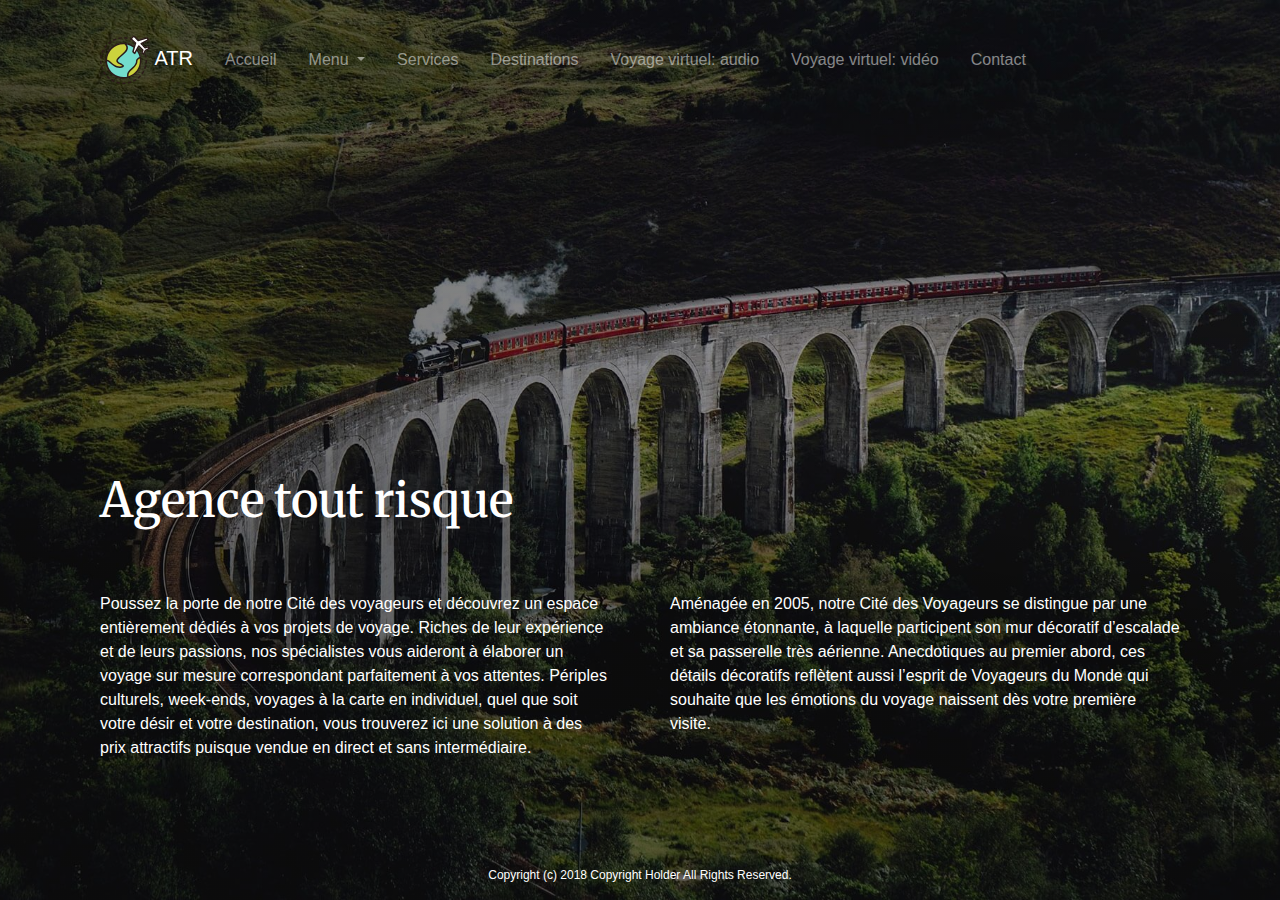
<file: html/index.html>
<!DOCTYPE html>
<html lang="fr" dir="ltr">
  <head>
    <!-- Global site tag (gtag.js) - Google Analytics -->
<script async src="https://www.googletagmanager.com/gtag/js?id=UA-156118756-1"></script>
<script>
  window.dataLayer = window.dataLayer || [];
  function gtag(){dataLayer.push(arguments);}
  gtag('js', new Date());

  gtag('config', 'UA-156118756-1');
</script>

    <meta charset="utf-8" />
    <meta
      name="viewport"
      content="width=device-width, initial-scale=1, shrink-to-fit=no"
    />
    <link rel="stylesheet" href="../bootstrap/bootstrap.min.css" />
    <link
      rel="stylesheet"
      href="https://cdnjs.cloudflare.com/ajax/libs/font-awesome/4.7.0/css/font-awesome.min.css"
    />
    <link
      href="https://fonts.googleapis.com/css?family=Merriweather:900&display=swap"
      rel="stylesheet"
    />
    <link rel="stylesheet" href="../css/style.css" />
    <title>Agence de voyage</title>
    <meta
      name="description"
      content="Cours LP, IUT2 Grenoble, agence de voyage"
    />
    <meta name="author" content="Astrid Bossy" />
    <meta name="keywords" content="agence, insolite, periples, culturels, escapade, aventure, globe-trotters, voyageur, excursion, offre, réservation, Etats-Unis, Iceland, insolites" />
    <meta name="robots" content="noindex, nofollow" />
  </head>
  <body class="homepage">
    <div class="wrapper">
      <header>
        <h1>Agence tout risque</h1>
      </header>

      <div id="menu"></div>

      <main></main>

      <footer id="mainFooter"></footer>
    </div>

    <!--  -->
    <script src="https://ajax.googleapis.com/ajax/libs/jquery/3.4.1/jquery.min.js"></script>
    <script type="text/javascript" src="../bootstrap/bootstrap.min.js"></script>
    <script type="text/javascript" src="../js/index.js"></script>
  </body>
</html>
</file>
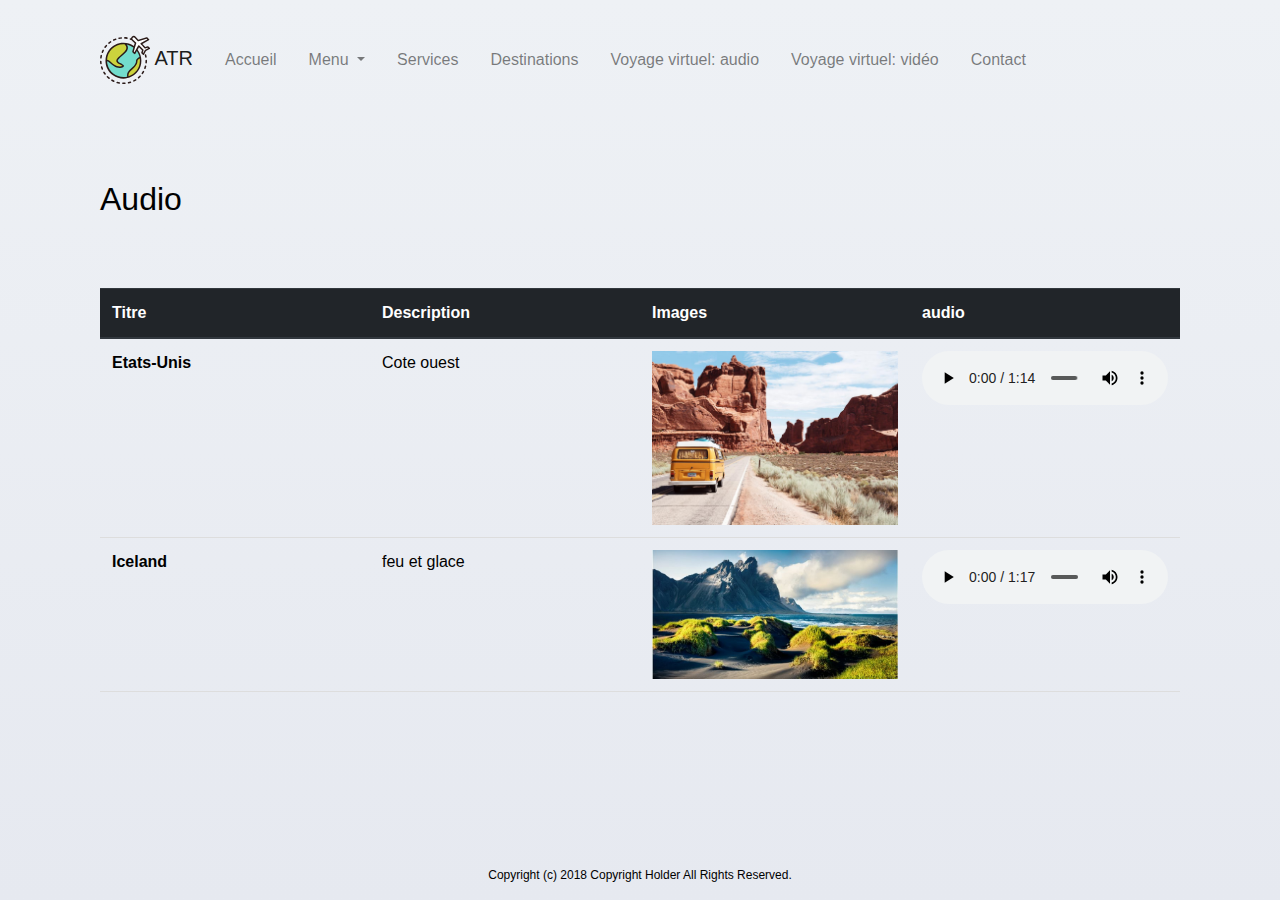
<file: html/audio.html>
<!DOCTYPE html>
<html lang="fr" dir="ltr">
  <head>
    <!-- Global site tag (gtag.js) - Google Analytics -->
    <script async src="https://www.googletagmanager.com/gtag/js?id=UA-156118756-1"></script>
    <script>
      window.dataLayer = window.dataLayer || [];
      function gtag(){dataLayer.push(arguments);}
      gtag('js', new Date());

      gtag('config', 'UA-156118756-1');
    </script>
    <meta charset="utf-8" />
    <meta
      name="viewport"
      content="width=device-width, initial-scale=1, shrink-to-fit=no"
    />

    <link rel="stylesheet" href="../bootstrap/bootstrap.min.css" />
    <link
      rel="stylesheet"
      href="https://cdnjs.cloudflare.com/ajax/libs/font-awesome/4.7.0/css/font-awesome.min.css"
    />
    <link
      href="https://fonts.googleapis.com/css?family=Merriweather:900&display=swap"
      rel="stylesheet"
    />
    <link rel="stylesheet" href="../css/style.css" />
    <title>Voyage audio</title>
  </head>
  <body class="audio">
    <div class="wrapper">
      <header>
        <h1>Agence tout risque</h1>
      </header>

      <div id="menu"></div>

      <main>
        <header class="main">
          <h2>Audio</h2>
        </header>
        <div class="audio">
          <table class="table" summary="audio">
            <thead class="thead-dark">
              <tr>
                <th>Titre</th>
                <th>Description</th>
                <th>Images</th>
                <th>audio</th>
              </tr>
            </thead>
            <tbody>
              <tr>
                <th>Etats-Unis</th>
                <td>Cote ouest</td>
                <td>
                  <img
                    width="330px"
                    height="230px"
                    alt="usa"
                    title="usa"
                    src="../img/usa.jpg"
                  />
                </td>
                <td>
                  <audio controls="controls">
                    <source src="../audio/usa.mp3" type="audio/mp3" />
                  </audio>
                </td>
              </tr>
              <tr>
                <th>Iceland</th>
                <td>feu et glace</td>
                <td>
                  <img
                    width="330px"
                    height="230px"
                    alt="iceland"
                    title="iceland"
                    src="../img/islande.jpg"
                  />
                </td>
                <td>
                  <audio controls="controls">
                    <source src="../audio/iceland.mp3" type="audio/mp3" />
                  </audio>
                </td>
              </tr>
            </tbody>
          </table>
        </div>
      </main>

      <footer id="mainFooter"></footer>
    </div>

    <script src="https://ajax.googleapis.com/ajax/libs/jquery/3.4.1/jquery.min.js"></script>
    <script type="text/javascript" src="../bootstrap/bootstrap.min.js"></script>
    <script type="text/javascript" src="../js/index.js"></script>
  </body>
</html>
</file>
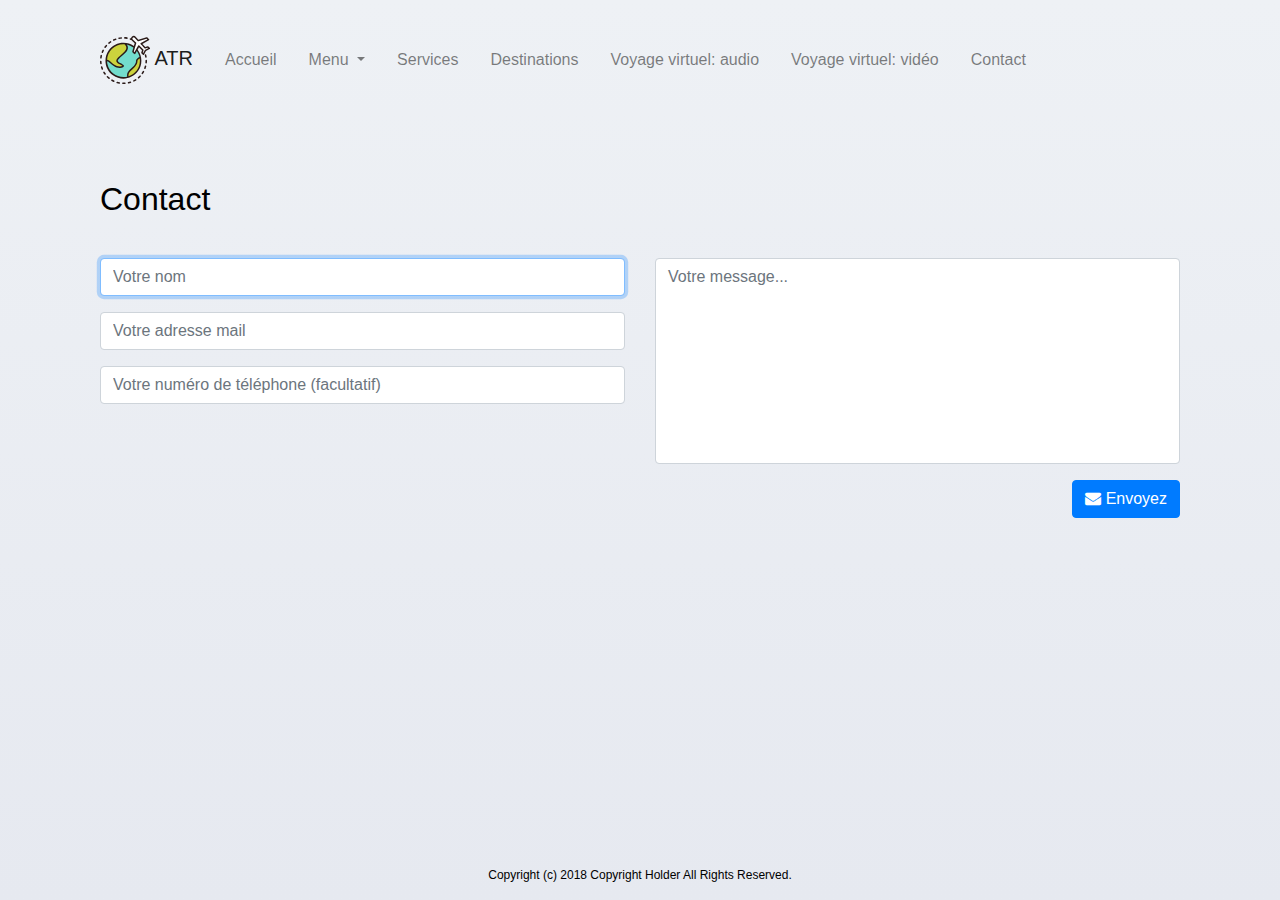
<file: html/contact.html>
<!DOCTYPE html>
<html lang="fr" dir="ltr">
  <head>
    <!-- Global site tag (gtag.js) - Google Analytics -->
    <script async src="https://www.googletagmanager.com/gtag/js?id=UA-156118756-1"></script>
    <script>
      window.dataLayer = window.dataLayer || [];
      function gtag(){dataLayer.push(arguments);}
      gtag('js', new Date());

      gtag('config', 'UA-156118756-1');
    </script>
    <meta charset="utf-8" />
    <meta
      name="viewport"
      content="width=device-width, initial-scale=1, shrink-to-fit=no"
    />
    <link rel="stylesheet" href="../bootstrap/bootstrap.min.css" />
    <link
      rel="stylesheet"
      href="https://cdnjs.cloudflare.com/ajax/libs/font-awesome/4.7.0/css/font-awesome.min.css"
    />
    <link
      href="https://fonts.googleapis.com/css?family=Merriweather:900&display=swap"
      rel="stylesheet"
    />
    <link rel="stylesheet" href="../css/style.css" />
    <title>Contact</title>
  </head>
  <body class="contact">
    <div class="wrapper">
      <header>
        <h1>Agence tout risque</h1>
      </header>

      <div id="menu"></div>

      <main>
        <header class="main">
          <h2>Contact</h2>
        </header>
        <div id="contact"></div>
      </main>

      <footer id="mainFooter"></footer>
    </div>

    <script src="https://ajax.googleapis.com/ajax/libs/jquery/3.4.1/jquery.min.js"></script>
    <script type="text/javascript" src="../bootstrap/bootstrap.min.js"></script>
    <script type="text/javascript" src="../js/index.js"></script>
  </body>
</html>
</file>
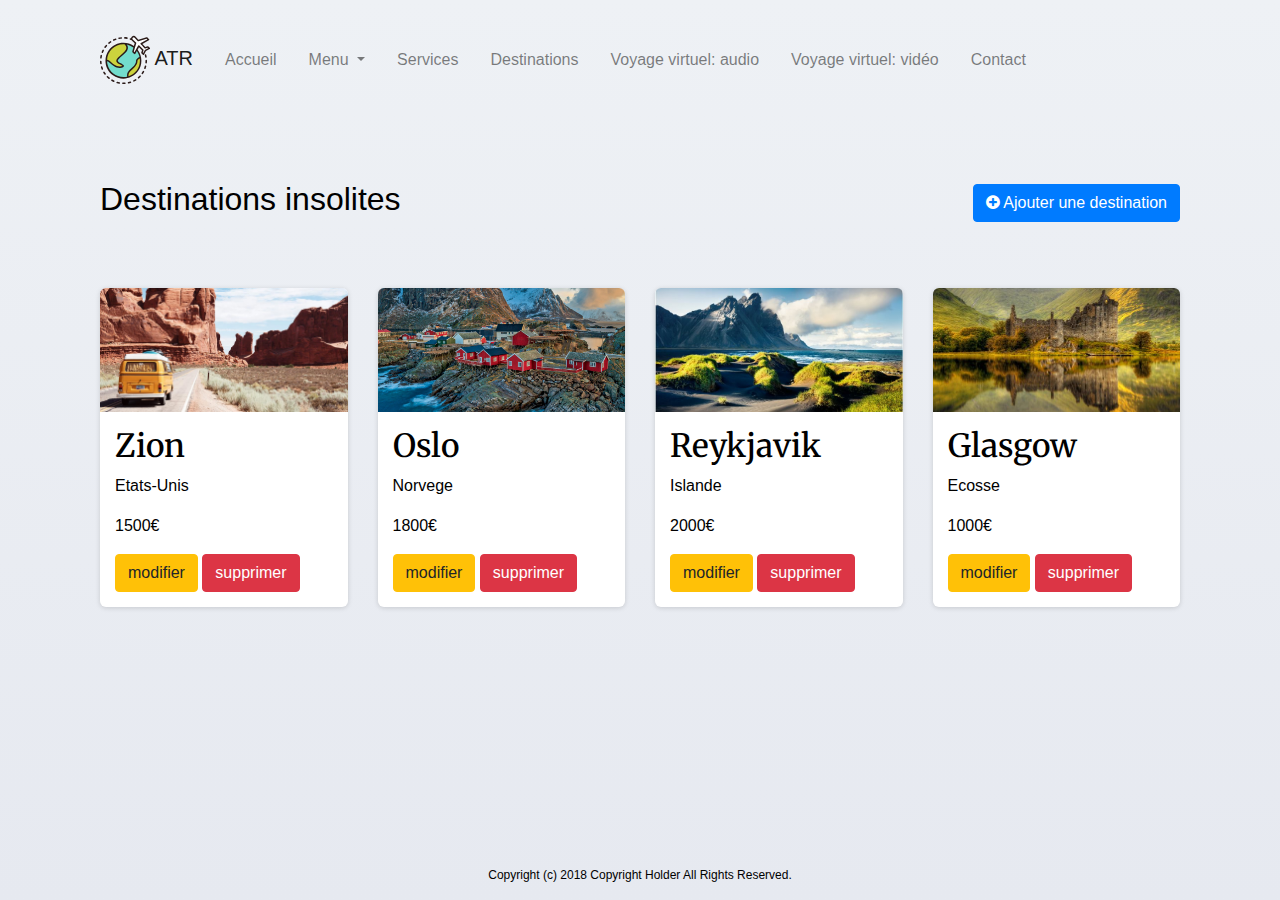
<file: html/destination.html>
<!DOCTYPE html>
<html lang="fr" dir="ltr">
  <head>
    <!-- Global site tag (gtag.js) - Google Analytics -->
    <script async src="https://www.googletagmanager.com/gtag/js?id=UA-156118756-1"></script>
    <script>
      window.dataLayer = window.dataLayer || [];
      function gtag(){dataLayer.push(arguments);}
      gtag('js', new Date());

      gtag('config', 'UA-156118756-1');
    </script>
    <meta charset="utf-8" />
    <meta
      name="viewport"
      content="width=device-width, initial-scale=1, shrink-to-fit=no"
    />
    <link rel="stylesheet" href="../bootstrap/bootstrap.min.css" />
    <link
      rel="stylesheet"
      href="https://cdnjs.cloudflare.com/ajax/libs/font-awesome/4.7.0/css/font-awesome.min.css"
    />
    <link
      href="https://fonts.googleapis.com/css?family=Merriweather:900&display=swap"
      rel="stylesheet"
    />
    <link rel="stylesheet" href="../css/style.css" />
    <title>Destinations</title>
  </head>
  <body class="destinations">
    <div class="wrapper">
      <header>
        <h1>Agence tout risque</h1>
      </header>

      <div id="menu"></div>

      <main>
        <header class="main">
          <h2>Destinations insolites</h2>
          <button
            type="button"
            class="btn btn-primary"
            data-toggle="modal"
            data-target="#exampleModal"
          >
            <i class="fa fa-plus-circle"></i>
            Ajouter une destination
          </button>
        </header>

        <div class="destinations-list"></div>
      </main>

      <footer id="mainFooter"></footer>
    </div>

    <script src="https://ajax.googleapis.com/ajax/libs/jquery/3.4.1/jquery.min.js"></script>
    <script type="text/javascript" src="../bootstrap/bootstrap.min.js"></script>
    <script type="text/javascript" src="../js/index.js"></script>

    <!-- Modal -->
    <div
      class="modal fade"
      id="exampleModal"
      tabindex="-1"
      role="dialog"
      aria-labelledby="exampleModalLabel"
      aria-hidden="true"
    >
      <div class="modal-dialog" role="document">
        <div class="modal-content">
          <form id="AddForm" action="" method="post">
            <div class="modal-header">
              <h5 class="modal-title" id="exampleModalLabel">
                Ajouter une destination
              </h5>
              <button
                type="button"
                class="close"
                data-dismiss="modal"
                aria-label="Fermer"
              >
                <span aria-hidden="true">&times;</span>
              </button>
            </div>
            <div class="modal-body">
              <!-- formulaire  -->
            </div>
            <div class="modal-footer">
              <button
                type="button"
                class="btn btn-secondary"
                data-dismiss="modal"
              >
                Fermer
              </button>
              <button type="submit" class="btn btn-primary">
                Valider
              </button>
            </div>
          </form>
        </div>
      </div>
    </div>
  </body>
</html>
</file>
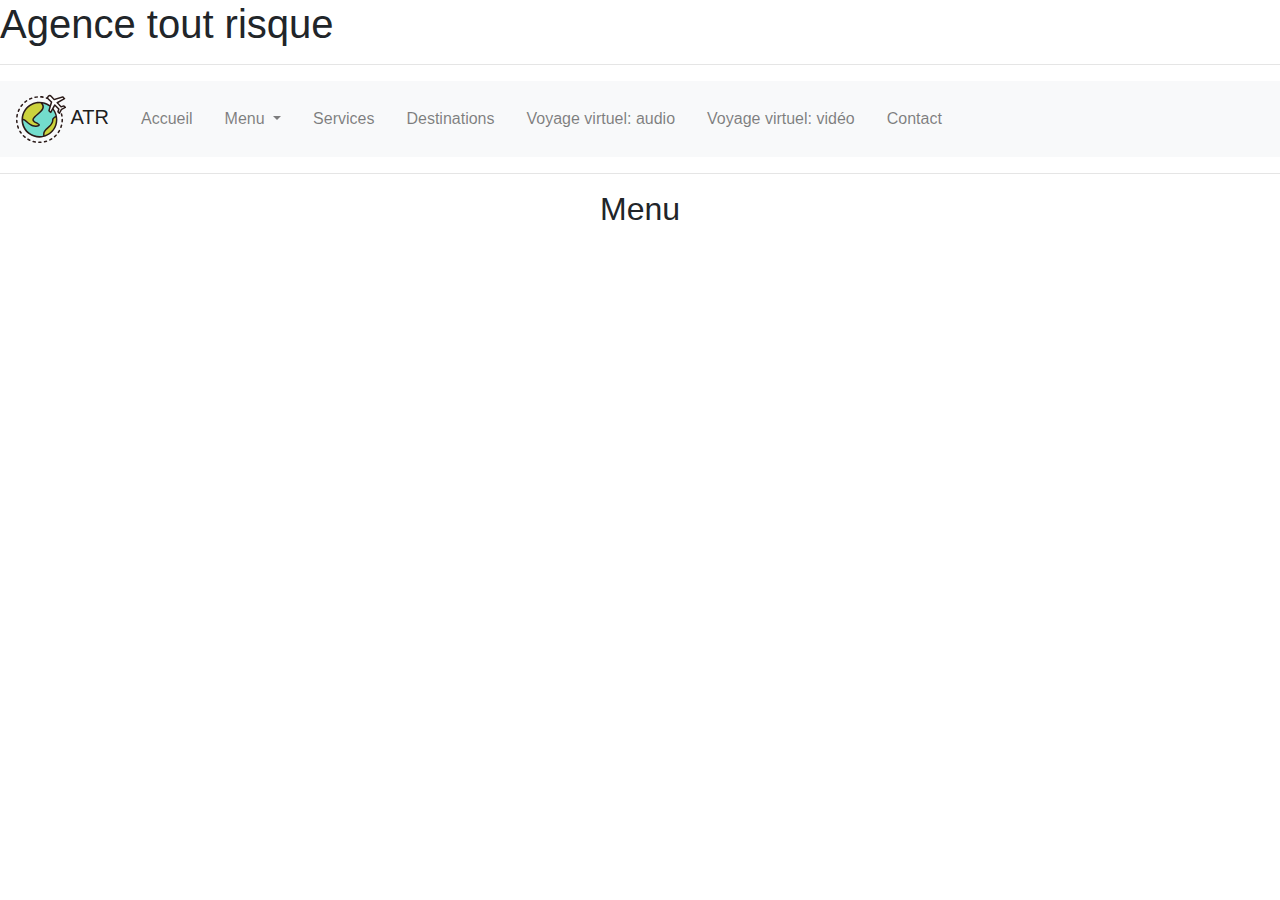
<file: html/menu.html>
<!DOCTYPE html>
<html lang="fr" dir="ltr">
  <head>
    <!-- Global site tag (gtag.js) - Google Analytics -->
    <script async src="https://www.googletagmanager.com/gtag/js?id=UA-156118756-1"></script>
    <script>
      window.dataLayer = window.dataLayer || [];
      function gtag(){dataLayer.push(arguments);}
      gtag('js', new Date());

      gtag('config', 'UA-156118756-1');
    </script>
    <meta charset="utf-8" />
    <meta
      name="viewport"
      content="width=device-width, initial-scale=1, shrink-to-fit=no"
    />

    <link rel="stylesheet" href="../bootstrap/bootstrap.min.css" />
    <link
      rel="stylesheet"
      href="https://cdnjs.cloudflare.com/ajax/libs/font-awesome/4.7.0/css/font-awesome.min.css"
    />
    <link rel="stylesheet" href="../css/style.css" />
    <title>Menu</title>
  </head>
  <body>
    <header>
      <h1>Agence tout risque</h1>
      <hr />
    </header>
    <div id="menu"></div>
    <hr />
    <h2>Menu</h2>
  </body>
  <script src="https://ajax.googleapis.com/ajax/libs/jquery/3.4.1/jquery.min.js"></script>
  <script type="text/javascript" src="../bootstrap/bootstrap.min.js"></script>
  <script type="text/javascript" src="../js/index.js"></script>
</html>
</file>
<file: css/style.css>
html {
  height: 100%;
}

body {
  min-height: 100%;
  background-color: #fff;
}

#mapid {
  height: 500px;
}

.destination,
.audio,
.video {
  display: flex;
  justify-content: center;
}

footer {
  text-align: center;
}

table {
  border-collapse: collapse;
  background-color: rgba(244, 243, 243, 0.5);
}

tr:hover {
  background-color: #f5f5dc;
}

th,
td {
  border-bottom: 1px solid #ddd;
}

/*navigation*/
nav {
  width: 100%;
}

nav #menu a {
  color: black;
  text-decoration: none;
}

nav #menu .menu-item:hover {
  background-color: grey;
}

nav a:hover .sous-menu {
  visibility: visible;
}

nav .sous-menu {
  list-style-type: none;
  display: none;
  position: absolute;
  top: 0px;
  left: 0px;
  width: 50px;
  height: 50px;
}

nav #menu {
  list-style-type: none;
  display: flex;
}

nav #menu .menu-item {
  position: relative;
}

nav .menu-item:hover .sous-menu {
  background: tomato;
  position: absolute;
  visibility: visible;
  display: block;
  top: 30px;
  left: 0px;
}

#menu nav .nav-item {
  margin: 0 0.5rem;
}
#menu nav .navbar-brand img {
  width: 50px;
  height: 50px;
}

/*Formulaire contact*/
.formulaire {
  display: flex;
  flex-direction: column;
  align-items: center;
  background-color: rgba(244, 243, 243, 0.5);
}

label {
  display: block;
}

h2 {
  text-align: center;
}

.containerCustom {
  max-width: 40%;
  width: 100%;
  margin: 0 auto;
  position: relative;
}

fieldset {
  border: medium none !important;
  margin: 0 0 10px;
  min-width: 100%;
  padding: 0;
  width: 100%;
}

body.homepage {
  background-color: #000;
  color: #fff;
  display: flex;
}
body.homepage .wrapper {
  flex: 1 1 auto;
  max-width: 1200px;
  margin: 0 auto;
  position: relative;
  display: flex;
  flex-direction: column;
}
body.homepage .wrapper > header {
  display: none;
}
body.homepage .wrapper > #menu {
  position: relative;
  z-index: 10;
  flex: 0 1 auto;
}
body.homepage .wrapper > #menu nav {
  background: transparent !important;
  padding: 15px;
}
@media (min-width: 768px) {
  body.homepage .wrapper > #menu nav {
    padding: 15px 30px;
  }
}
@media (min-width: 1024px) {
  body.homepage .wrapper > #menu nav {
    padding: 30px 60px;
  }
}
body.homepage .wrapper > footer {
  z-index: 2;
  flex: 0 1 auto;
  font-size: 12px;
}
body.homepage .wrapper > main {
  z-index: 2;
  flex: 1 1 auto;
  display: flex;
  flex-direction: column;
  justify-content: flex-end;
  padding: 15px;
}
@media (min-width: 768px) {
  body.homepage .wrapper > main {
    padding: 30px;
  }
}
@media (min-width: 1024px) {
  body.homepage .wrapper > main {
    padding: 60px;
  }
}
body.homepage .wrapper > main h1 {
  margin-bottom: 2rem;
  font-size: 3rem;
  font-family: "Merriweather", serif;
}
@media (min-width: 768px) {
  body.homepage .wrapper > main .presentation {
    display: flex;
    margin: 0 -15px;
  }
  body.homepage .wrapper > main .presentation > p {
    flex: 1;
    padding: 15px;
  }
}
@media (min-width: 1024px) {
  body.homepage .wrapper > main .presentation {
    margin: 0 -30px;
  }
  body.homepage .wrapper > main .presentation > p {
    padding: 30px;
  }
}
body.homepage > .slideshow {
  display: block;
  position: absolute;
  z-index: 1;
  left: 0;
  top: 0;
  margin: 0;
  padding: 0;
  width: 100%;
  height: 100%;
}
body.homepage > .slideshow::after {
  content: "";
  position: absolute;
  left: 0;
  top: 0;
  width: 100%;
  height: 100%;
  background: linear-gradient(180deg, rgba(0, 0, 0, 0.5) 5rem, rgba(0, 0, 0, 0) 25rem), linear-gradient(10deg, rgba(0, 0, 0, 0.6) 40%, rgba(0, 0, 0, 0));
}
body.homepage > .slideshow img {
  opacity: 0;
  transition: opacity 1s linear;
  position: absolute;
  left: 0;
  top: 0;
  width: 100%;
  height: 100%;
  object-fit: cover;
}
body.homepage > .slideshow img.on {
  opacity: 1;
}

body.services {
  background-color: #fff;
  background-image: linear-gradient(to top, #e6e9f0 0%, #eef1f5 100%);
  color: #000;
  display: flex;
}
body.services .wrapper {
  flex: 1 1 auto;
  max-width: 1200px;
  margin: 0 auto;
  position: relative;
  display: flex;
  flex-direction: column;
}
body.services .wrapper > header {
  display: none;
}
body.services .wrapper > #menu {
  position: relative;
  z-index: 10;
  flex: 0 1 auto;
}
body.services .wrapper > #menu nav {
  background: transparent !important;
  padding: 15px;
}
@media (min-width: 768px) {
  body.services .wrapper > #menu nav {
    padding: 15px 30px;
  }
}
@media (min-width: 1024px) {
  body.services .wrapper > #menu nav {
    padding: 30px 60px;
  }
}
body.services .wrapper > footer {
  z-index: 2;
  flex: 0 1 auto;
  font-size: 12px;
}
body.services .wrapper > main {
  z-index: 2;
  flex: 1 1 auto;
  display: flex;
  flex-direction: column;
  padding: 15px;
}
@media (min-width: 768px) {
  body.services .wrapper > main {
    flex-flow: row wrap;
    padding: 30px;
  }
}
@media (min-width: 1024px) {
  body.services .wrapper > main {
    padding: 60px;
  }
}
body.services .wrapper > main h1 {
  font-size: 3rem;
  font-family: "Merriweather", serif;
}
body.services .wrapper > main h2 {
  text-align: left;
}
body.services .wrapper > main > header {
  width: 100%;
  margin-bottom: 2rem;
}
@media (min-width: 768px) {
  body.services .wrapper > main > .informations {
    width: 25%;
  }
}
@media (min-width: 768px) {
  body.services .wrapper > main > .localisations {
    width: 75%;
  }
}
body.services .wrapper > main > .assistance {
  margin-top: 15px;
}
@media (min-width: 768px) {
  body.services .wrapper > main > .assistance {
    margin-top: 30px;
    width: 100%;
  }
}

body.destinations {
  background-color: #fff;
  background-image: linear-gradient(to top, #e6e9f0 0%, #eef1f5 100%);
  color: #000;
  display: flex;
}
body.destinations .wrapper {
  flex: 1 1 auto;
  max-width: 1200px;
  margin: 0 auto;
  position: relative;
  display: flex;
  flex-direction: column;
}
body.destinations .wrapper > header {
  display: none;
}
body.destinations .wrapper > #menu {
  position: relative;
  z-index: 10;
  flex: 0 1 auto;
}
body.destinations .wrapper > #menu nav {
  background: transparent !important;
  padding: 15px;
}
@media (min-width: 768px) {
  body.destinations .wrapper > #menu nav {
    padding: 15px 30px;
  }
}
@media (min-width: 1024px) {
  body.destinations .wrapper > #menu nav {
    padding: 30px 60px;
  }
}
body.destinations .wrapper > footer {
  z-index: 2;
  flex: 0 1 auto;
  font-size: 12px;
}
body.destinations .wrapper > main {
  z-index: 2;
  flex: 1 1 auto;
  display: flex;
  flex-direction: column;
  padding: 15px;
}
@media (min-width: 768px) {
  body.destinations .wrapper > main {
    padding: 30px;
  }
}
@media (min-width: 1024px) {
  body.destinations .wrapper > main {
    padding: 60px;
  }
}
body.destinations .wrapper > main header.main {
  display: flex;
  justify-content: space-between;
  align-items: center;
  margin-bottom: 2rem;
}
body.destinations .wrapper > main header.main h1 {
  font-size: 3rem;
}
body.destinations .wrapper > main h1 {
  font-family: "Merriweather", serif;
}
body.destinations .wrapper > main h2 {
  text-align: left;
}
body.destinations .destinations-list {
  flex: 0 1 auto;
  display: flex;
  flex-flow: row wrap;
  max-width: 1200px;
  margin: 15px -15px;
}
body.destinations .destinations-list .destination-item {
  display: flex;
  width: 100%;
  padding: 15px;
}
@media (min-width: 768px) {
  body.destinations .destinations-list .destination-item {
    width: 33.3333333333%;
  }
}
@media (min-width: 1024px) {
  body.destinations .destinations-list .destination-item {
    width: 25%;
  }
}
body.destinations .destinations-list .destination-item .destination-card {
  flex: 1;
}

.destination-card {
  background: #fff;
  border-radius: 6px;
  overflow: hidden;
  box-shadow: 0 1px 5px rgba(0, 0, 0, 0.15);
  padding: 15px;
  display: flex;
  flex-flow: column;
}
.destination-card__image {
  position: relative;
  order: 1;
  margin: -15px -15px 15px -15px;
}
.destination-card__image::before {
  display: block;
  content: "";
  padding-bottom: 50%;
}
.destination-card__image img {
  position: absolute;
  left: 0;
  top: 0;
  width: 100%;
  height: 100%;
  object-fit: cover;
}
.destination-card__title {
  font-size: 2rem;
}
.destination-card__header {
  order: 2;
}
.destination-card__country {
  order: 3;
}
.destination-card__price {
  order: 4;
}
.destination-card__tools {
  order: 5;
}

body.audio {
  background-color: #fff;
  background-image: linear-gradient(to top, #e6e9f0 0%, #eef1f5 100%);
  color: #000;
  display: flex;
}
body.audio .wrapper {
  flex: 1 1 auto;
  max-width: 1200px;
  margin: 0 auto;
  position: relative;
  display: flex;
  flex-direction: column;
}
body.audio .wrapper > header {
  display: none;
}
body.audio .wrapper > #menu {
  position: relative;
  z-index: 10;
  flex: 0 1 auto;
}
body.audio .wrapper > #menu nav {
  background: transparent !important;
  padding: 15px;
}
@media (min-width: 768px) {
  body.audio .wrapper > #menu nav {
    padding: 15px 30px;
  }
}
@media (min-width: 1024px) {
  body.audio .wrapper > #menu nav {
    padding: 30px 60px;
  }
}
body.audio .wrapper > footer {
  z-index: 2;
  flex: 0 1 auto;
  font-size: 12px;
}
body.audio .wrapper > main {
  z-index: 2;
  flex: 1 1 auto;
  display: flex;
  flex-direction: column;
  padding: 15px;
}
@media (min-width: 768px) {
  body.audio .wrapper > main {
    padding: 30px;
  }
}
@media (min-width: 1024px) {
  body.audio .wrapper > main {
    padding: 60px;
  }
}
body.audio .wrapper > main header.main {
  display: flex;
  justify-content: space-between;
  align-items: center;
  margin-bottom: 2rem;
}
body.audio .wrapper > main header.main h1 {
  font-size: 3rem;
}
body.audio .wrapper > main h1 {
  font-family: "Merriweather", serif;
}
body.audio .wrapper > main h2 {
  text-align: left;
}
body.audio table {
  table-layout: fixed;
  margin: 30px 0;
}
body.audio table img {
  width: 100%;
  height: auto;
}
body.audio table audio {
  width: 100%;
}

body.video {
  background-color: #fff;
  background-image: linear-gradient(to top, #e6e9f0 0%, #eef1f5 100%);
  color: #000;
  display: flex;
}
body.video .wrapper {
  flex: 1 1 auto;
  max-width: 1200px;
  margin: 0 auto;
  position: relative;
  display: flex;
  flex-direction: column;
}
body.video .wrapper > header {
  display: none;
}
body.video .wrapper > #menu {
  position: relative;
  z-index: 10;
  flex: 0 1 auto;
}
body.video .wrapper > #menu nav {
  background: transparent !important;
  padding: 15px;
}
@media (min-width: 768px) {
  body.video .wrapper > #menu nav {
    padding: 15px 30px;
  }
}
@media (min-width: 1024px) {
  body.video .wrapper > #menu nav {
    padding: 30px 60px;
  }
}
body.video .wrapper > footer {
  z-index: 2;
  flex: 0 1 auto;
  font-size: 12px;
}
body.video .wrapper > main {
  z-index: 2;
  flex: 1 1 auto;
  display: flex;
  flex-direction: column;
  padding: 15px;
}
@media (min-width: 768px) {
  body.video .wrapper > main {
    padding: 30px;
  }
}
@media (min-width: 1024px) {
  body.video .wrapper > main {
    padding: 60px;
  }
}
body.video .wrapper > main header.main {
  display: flex;
  justify-content: space-between;
  align-items: center;
  margin-bottom: 2rem;
}
body.video .wrapper > main header.main h1 {
  font-size: 3rem;
}
body.video .wrapper > main h1 {
  font-family: "Merriweather", serif;
}
body.video .wrapper > main h2 {
  text-align: left;
}
body.video .videos-list {
  flex: 0 1 auto;
  display: flex;
  flex-flow: row wrap;
  max-width: 1200px;
  margin: 15px -15px;
}
body.video .videos-list .video-item {
  display: flex;
  width: 100%;
  padding: 15px;
}
@media (min-width: 768px) {
  body.video .videos-list .video-item {
    width: 50%;
  }
}
@media (min-width: 1024px) {
  body.video .videos-list .video-item {
    width: 33.3333333333%;
  }
}
body.video .videos-list .video-item .video-card {
  flex: 1;
}

.video-card {
  background: #fff;
  border-radius: 6px;
  overflow: hidden;
  box-shadow: 0 1px 5px rgba(0, 0, 0, 0.15);
  padding: 15px;
  display: flex;
  flex-flow: column;
}
.video-card__video {
  position: relative;
  order: 1;
  margin: -15px -15px 15px -15px;
  overflow: hidden;
}
.video-card__video::before {
  display: block;
  content: "";
  padding-bottom: 50%;
}
.video-card__video video {
  position: absolute;
  left: 0;
  top: 50%;
  width: 100%;
  height: auto;
  transform: translateY(-50%);
}
.video-card__title {
  font-size: 2rem;
}
.video-card__header {
  order: 2;
}
.video-card__description {
  order: 3;
}

body.contact {
  background-color: #fff;
  background-image: linear-gradient(to top, #e6e9f0 0%, #eef1f5 100%);
  color: #000;
  display: flex;
}
body.contact .wrapper {
  flex: 1 1 auto;
  max-width: 1200px;
  margin: 0 auto;
  position: relative;
  display: flex;
  flex-direction: column;
}
body.contact .wrapper > header {
  display: none;
}
body.contact .wrapper > #menu {
  position: relative;
  z-index: 10;
  flex: 0 1 auto;
}
body.contact .wrapper > #menu nav {
  background: transparent !important;
  padding: 15px;
}
@media (min-width: 768px) {
  body.contact .wrapper > #menu nav {
    padding: 15px 30px;
  }
}
@media (min-width: 1024px) {
  body.contact .wrapper > #menu nav {
    padding: 30px 60px;
  }
}
body.contact .wrapper > footer {
  z-index: 2;
  flex: 0 1 auto;
  font-size: 12px;
}
body.contact .wrapper > main {
  z-index: 2;
  flex: 1 1 auto;
  display: flex;
  flex-direction: column;
  padding: 15px;
}
@media (min-width: 768px) {
  body.contact .wrapper > main {
    padding: 30px;
  }
}
@media (min-width: 1024px) {
  body.contact .wrapper > main {
    padding: 60px;
  }
}
body.contact .wrapper > main header.main {
  display: flex;
  justify-content: space-between;
  align-items: center;
  margin-bottom: 2rem;
}
body.contact .wrapper > main header.main h1 {
  font-size: 3rem;
}
body.contact .wrapper > main h1 {
  font-family: "Merriweather", serif;
}
body.contact .wrapper > main h2 {
  text-align: left;
}
body.contact textarea {
  resize: none;
}

/*# sourceMappingURL=style.css.map */
</file>
